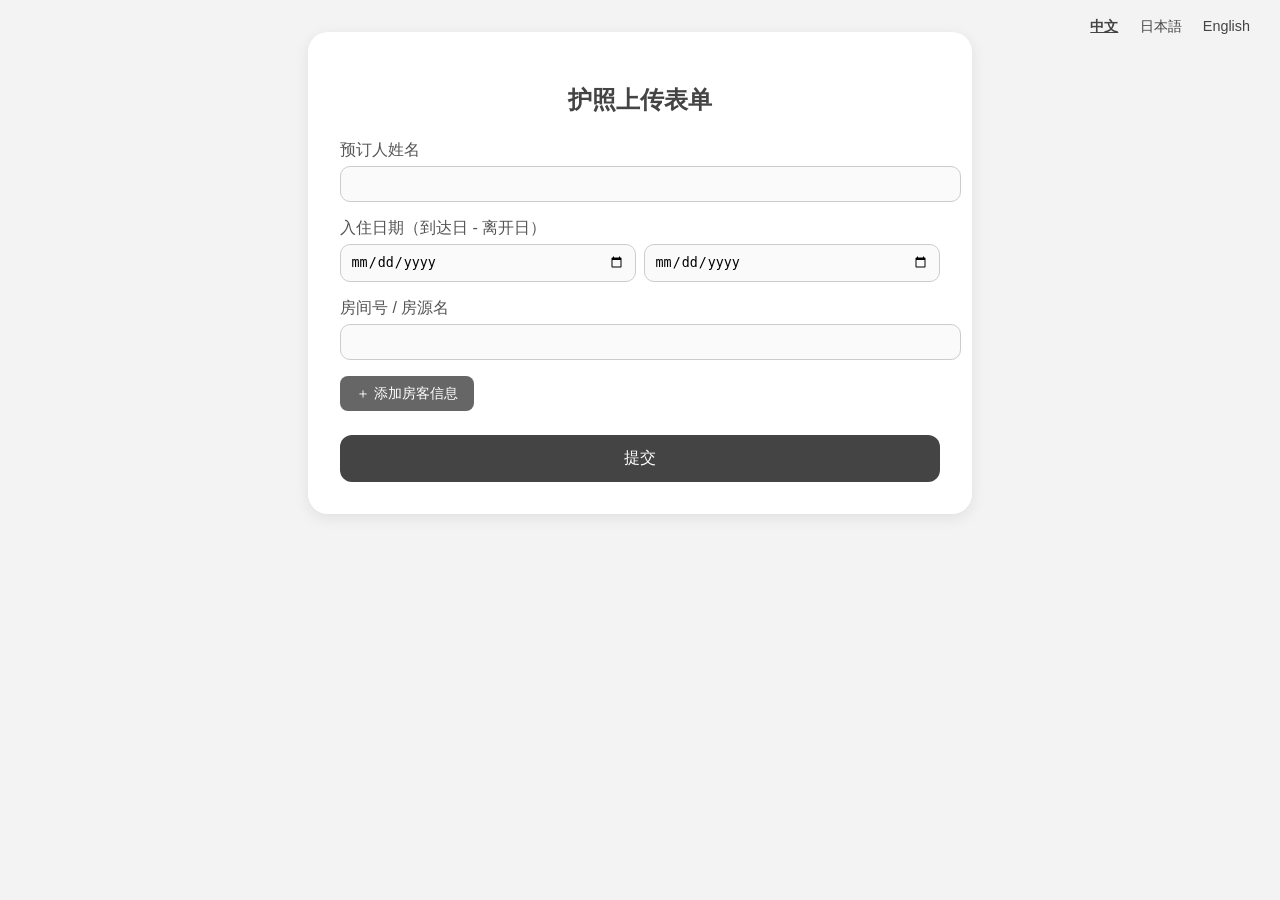
<file: passport/index.html>
<!DOCTYPE html>
<html lang="zh">
<head>
  <meta charset="UTF-8" />
  <meta name="viewport" content="width=device-width, initial-scale=1.0" />
  <title>护照上传 | 1211 World</title>
  <style>
    body {
      font-family: 'Noto Sans SC', 'Noto Sans JP', sans-serif;
      background-color: #f3f3f3;
      color: #333;
      margin: 0;
      padding: 2rem;
      display: flex;
      flex-direction: column;
      align-items: center;
    }

    .form-container {
      background: #fff;
      border-radius: 20px;
      box-shadow: 0 4px 15px rgba(0, 0, 0, 0.08);
      padding: 2rem;
      width: 100%;
      max-width: 600px;
    }

    h2 {
      text-align: center;
      margin-bottom: 1.5rem;
      color: #444;
    }

    label {
      display: block;
      margin-top: 1rem;
      font-weight: 500;
      color: #555;
    }

    input[type="text"],
    input[type="date"],
    input[type="file"] {
      width: 100%;
      padding: 0.6rem;
      border-radius: 10px;
      border: 1px solid #ccc;
      margin-top: 0.3rem;
      background-color: #fafafa;
      transition: border 0.2s;
    }

    input:focus {
      border-color: #999;
      outline: none;
    }

    .guest-group {
      background-color: #f8f8f8;
      padding: 1rem;
      border-radius: 12px;
      margin-top: 1rem;
    }

    .add-btn {
      margin-top: 1rem;
      background-color: #666;
      color: white;
      border: none;
      border-radius: 8px;
      padding: 0.5rem 1rem;
      cursor: pointer;
      font-size: 0.9rem;
    }

    .add-btn:hover {
      background-color: #555;
    }

    .submit-btn {
      width: 100%;
      background-color: #444;
      color: white;
      border: none;
      border-radius: 12px;
      padding: 0.8rem;
      font-size: 1rem;
      cursor: pointer;
      margin-top: 1.5rem;
      transition: background-color 0.3s;
    }

    .submit-btn:hover {
      background-color: #333;
    }

    .lang-toggle {
      position: absolute;
      top: 1rem;
      right: 1.5rem;
    }

    .lang-toggle button {
      margin-left: 0.3rem;
      background: none;
      border: none;
      color: #444;
      cursor: pointer;
      font-size: 0.9rem;
    }

    .lang-toggle button.active {
      font-weight: bold;
      text-decoration: underline;
    }
  </style>
</head>
<body>
  <div class="lang-toggle">
    <button data-lang="zh" class="active">中文</button>
    <button data-lang="ja">日本語</button>
    <button data-lang="en">English</button>
  </div>

  <div class="form-container">
    <h2 id="title">护照上传表单</h2>
    <form id="passportForm" enctype="multipart/form-data">
      <label id="label-main">预订人姓名</label>
      <input type="text" id="mainName" name="mainName" required>

      <label id="label-dates">入住日期（到达日 - 离开日）</label>
      <div style="display:flex; gap:0.5rem;">
        <input type="date" id="checkin" name="checkin" required style="flex:1;">
        <input type="date" id="checkout" name="checkout" required style="flex:1;">
      </div>

      <label id="label-room">房间号 / 房源名</label>
      <input type="text" id="roomName" name="roomName" required>

      <div id="guests"></div>

      <button type="button" class="add-btn" id="addGuest">＋ 添加房客信息</button>

      <button type="submit" class="submit-btn" id="submitBtn">提交</button>
    </form>
  </div>

  <script>
    const langData = {
      zh: {
        title: "护照上传表单",
        main: "预订人姓名",
        dates: "入住日期（到达日 - 离开日）",
        room: "房间号 / 房源名",
        guestName: "房客姓名",
        guestPassport: "护照照片",
        add: "＋ 添加房客信息",
        submit: "提交"
      },
      ja: {
        title: "パスポートアップロードフォーム",
        main: "予約者氏名",
        dates: "宿泊日（チェックイン - チェックアウト）",
        room: "部屋番号 / 宿泊施設名",
        guestName: "宿泊者氏名",
        guestPassport: "パスポート写真",
        add: "＋ 宿泊者を追加",
        submit: "送信"
      },
      en: {
        title: "Passport Upload Form",
        main: "Booking Name",
        dates: "Stay Dates (Check-in - Check-out)",
        room: "Room Number / Property Name",
        guestName: "Guest Name",
        guestPassport: "Passport Photo",
        add: "＋ Add Guest Info",
        submit: "Submit"
      }
    };

    const form = document.getElementById('passportForm');
    const addGuestBtn = document.getElementById('addGuest');
    const guestsContainer = document.getElementById('guests');
    const langButtons = document.querySelectorAll('.lang-toggle button');
    let currentLang = 'zh';
    let guestCount = 0;

    langButtons.forEach(btn => {
      btn.addEventListener('click', () => {
        currentLang = btn.dataset.lang;
        langButtons.forEach(b => b.classList.remove('active'));
        btn.classList.add('active');
        applyLang();
      });
    });

    function applyLang() {
      const t = langData[currentLang];
      document.getElementById('title').innerText = t.title;
      document.getElementById('label-main').innerText = t.main;
      document.getElementById('label-dates').innerText = t.dates;
      document.getElementById('label-room').innerText = t.room;
      addGuestBtn.innerText = t.add;
      document.getElementById('submitBtn').innerText = t.submit;
      document.querySelectorAll('.guest-group label.name').forEach(l => l.innerText = t.guestName);
      document.querySelectorAll('.guest-group label.passport').forEach(l => l.innerText = t.guestPassport);
    }

    addGuestBtn.addEventListener('click', () => {
      const t = langData[currentLang];
      const div = document.createElement('div');
      div.className = 'guest-group';
      div.innerHTML = `
        <label class="name">${t.guestName}</label>
        <input type="text" name="guest_${guestCount}_name" required>
        <label class="passport">${t.guestPassport}</label>
        <input type="file" name="guest_${guestCount}_passport" accept="image/*" required>
      `;
      guestsContainer.appendChild(div);
      guestCount++;
    });

    async function compressImage(file) {
      return new Promise((resolve) => {
        const img = new Image();
        const reader = new FileReader();
        reader.onload = (e) => {
          img.src = e.target.result;
        };
        img.onload = () => {
          const canvas = document.createElement('canvas');
          const maxW = 1280;
          const scale = Math.min(1, maxW / img.width);
          canvas.width = img.width * scale;
          canvas.height = img.height * scale;
          const ctx = canvas.getContext('2d');
          ctx.drawImage(img, 0, 0, canvas.width, canvas.height);
          canvas.toBlob(
            (blob) => resolve(blob),
            'image/jpeg',
            0.7
          );
        };
        reader.readAsDataURL(file);
      });
    }

    form.addEventListener('submit', async (e) => {
      e.preventDefault();
      const formData = new FormData();
      formData.append('mainName', document.getElementById('mainName').value);
      formData.append('checkin', document.getElementById('checkin').value);
      formData.append('checkout', document.getElementById('checkout').value);
      formData.append('roomName', document.getElementById('roomName').value);

      const files = form.querySelectorAll('input[type="file"]');
      for (const fileInput of files) {
        const file = fileInput.files[0];
        if (file) {
          const compressed = await compressImage(file);
          formData.append(fileInput.name, compressed, file.name);
        }
      }

      const res = await fetch('https://script.google.com/macros/s/AKfycbzixePr3a7s3JysYjFFETZ2lZvit42Vh3u9u-LEOENQJHFjOoPrjpQcvLGMNhWp5jO0/exec', {
        method: 'POST',
        body: formData
      });

      if (res.ok) {
        alert('✅ 提交成功 / 送信しました / Submitted successfully');
        form.reset();
        guestsContainer.innerHTML = '';
        guestCount = 0;
      } else {
        alert('❌ 提交失败，请重试 / 送信エラー / Submission failed');
      }
    });

    applyLang();
  </script>
</body>
</html>
</file>
